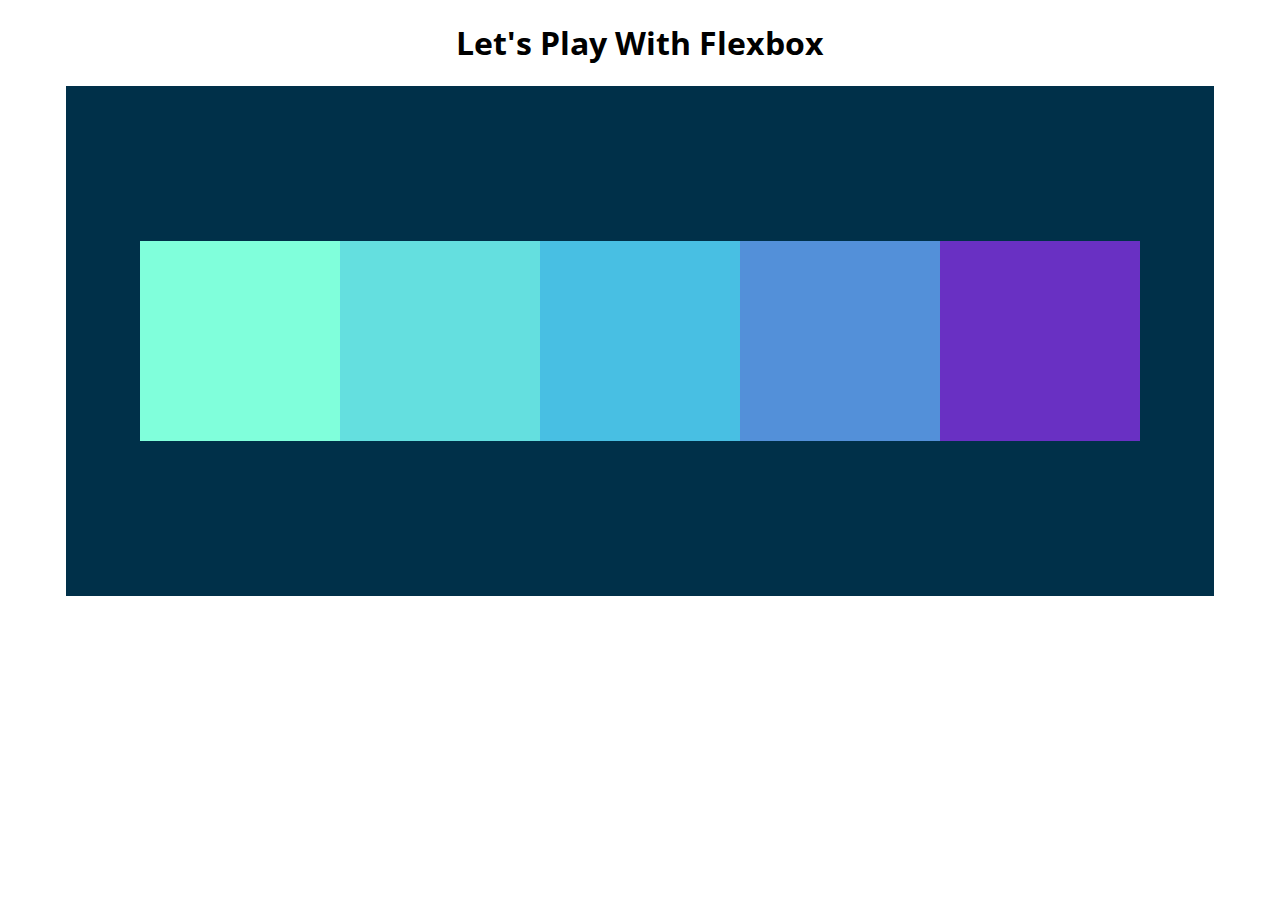
<file: Vanilla/flexbox/index.html>
<!DOCTYPE html>
<html lang="en">

<head>
    <meta charset="UTF-8">
    <meta name="viewport" content="width=device-width, initial-scale=1.0">
    <title>Flexbox Playground</title>
    <link href="https://fonts.googleapis.com/css2?family=Open+Sans:wght@300&display=swap" rel="stylesheet">

    <link rel="stylesheet" href="app.css">
</head>

<body>
    <h1>Let's Play With Flexbox</h1>

    <section id="container">
        <div style="background-color: #80ffdb"></div>
        <div style="background-color: #64dfdf"></div>
        <div style="background-color: #48bfe3"></div>
        <div style="background-color: #5390d9"></div>
        <div style="background-color: #6930c3"></div>
    </section>

</body>

</html>
</file>
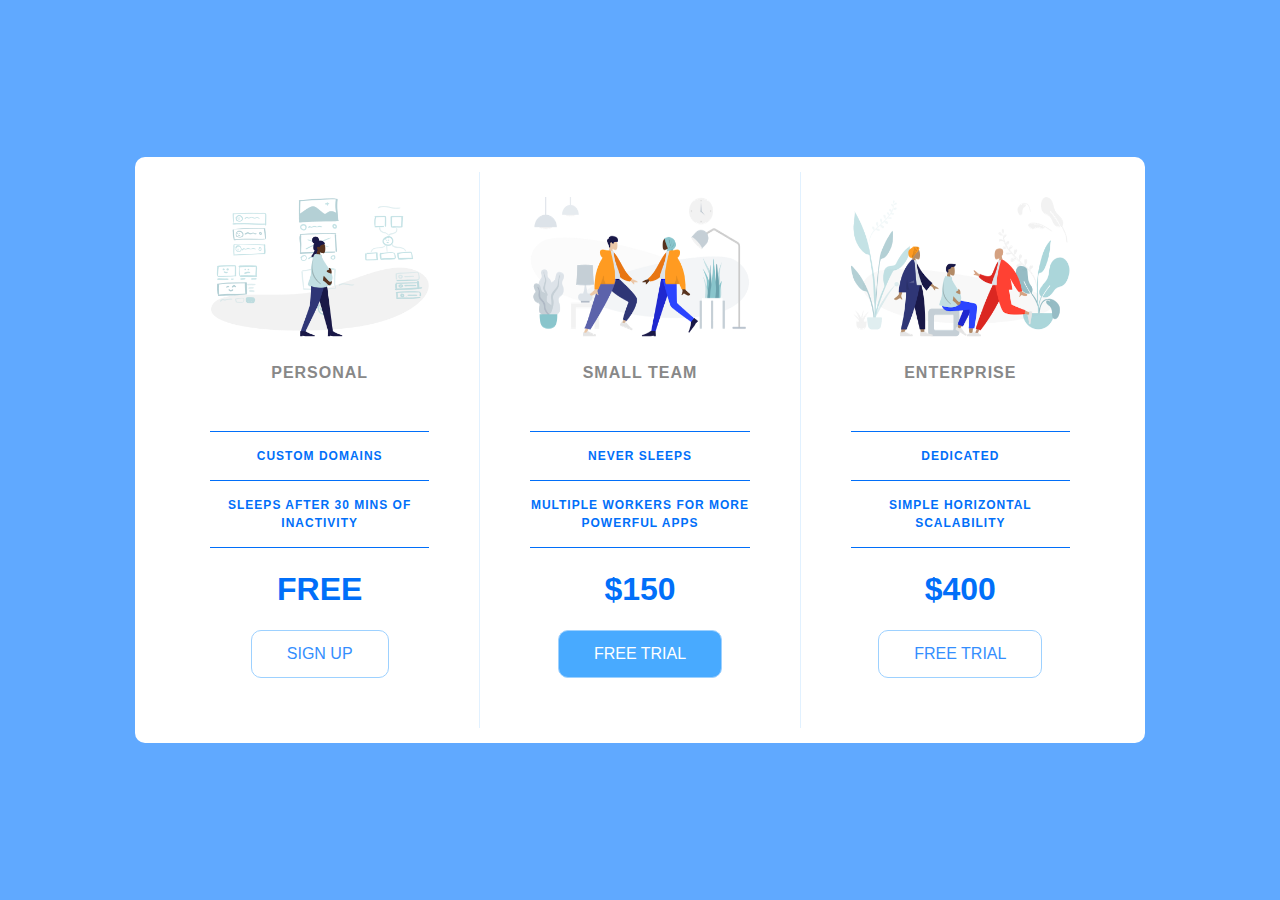
<file: Vanilla/pricingpanel/index.html>
<!DOCTYPE html>
<html lang="en">

<head>
    <meta charset="UTF-8">
    <meta name="viewport" content="width=device-width, initial-scale=1.0">
    <title>Price Tiers</title>
    <link rel="stylesheet" href="https://fonts.googleapis.com/css?family=Open+Sans:400,600,700">
    <link rel="stylesheet" href="app.css">
</head>

<body>
    <div class="panel pricing-table">

        <div class="pricing-plan">
            <img src="icons/icon1.png" alt="" class="pricing-img">
            <h2 class="pricing-header">Personal</h2>
            <ul class="pricing-features">
                <li class="pricing-features-item">Custom domains</li>
                <li class="pricing-features-item">Sleeps after 30 mins of inactivity</li>
            </ul>
            <span class="pricing-price">Free</span>
            <a href="#/" class="pricing-button">Sign up</a>
        </div>

        <div class="pricing-plan">
            <img src="icons/icon2.png" alt="" class="pricing-img">
            <h2 class="pricing-header">Small team</h2>
            <ul class="pricing-features">
                <li class="pricing-features-item">Never sleeps</li>
                <li class="pricing-features-item">Multiple workers for more powerful apps</li>
            </ul>
            <span class="pricing-price">$150</span>
            <a href="#/" class="pricing-button is-featured">Free trial</a>
        </div>

        <div class="pricing-plan">
            <img src="icons/icon3.png" alt="" class="pricing-img">
            <h2 class="pricing-header">Enterprise</h2>
            <ul class="pricing-features">
                <li class="pricing-features-item">Dedicated</li>
                <li class="pricing-features-item">Simple horizontal scalability</li>
            </ul>
            <span class="pricing-price">$400</span>
            <a href="#/" class="pricing-button">Free trial</a>
        </div>

    </div>

</body>

</html>
</file>
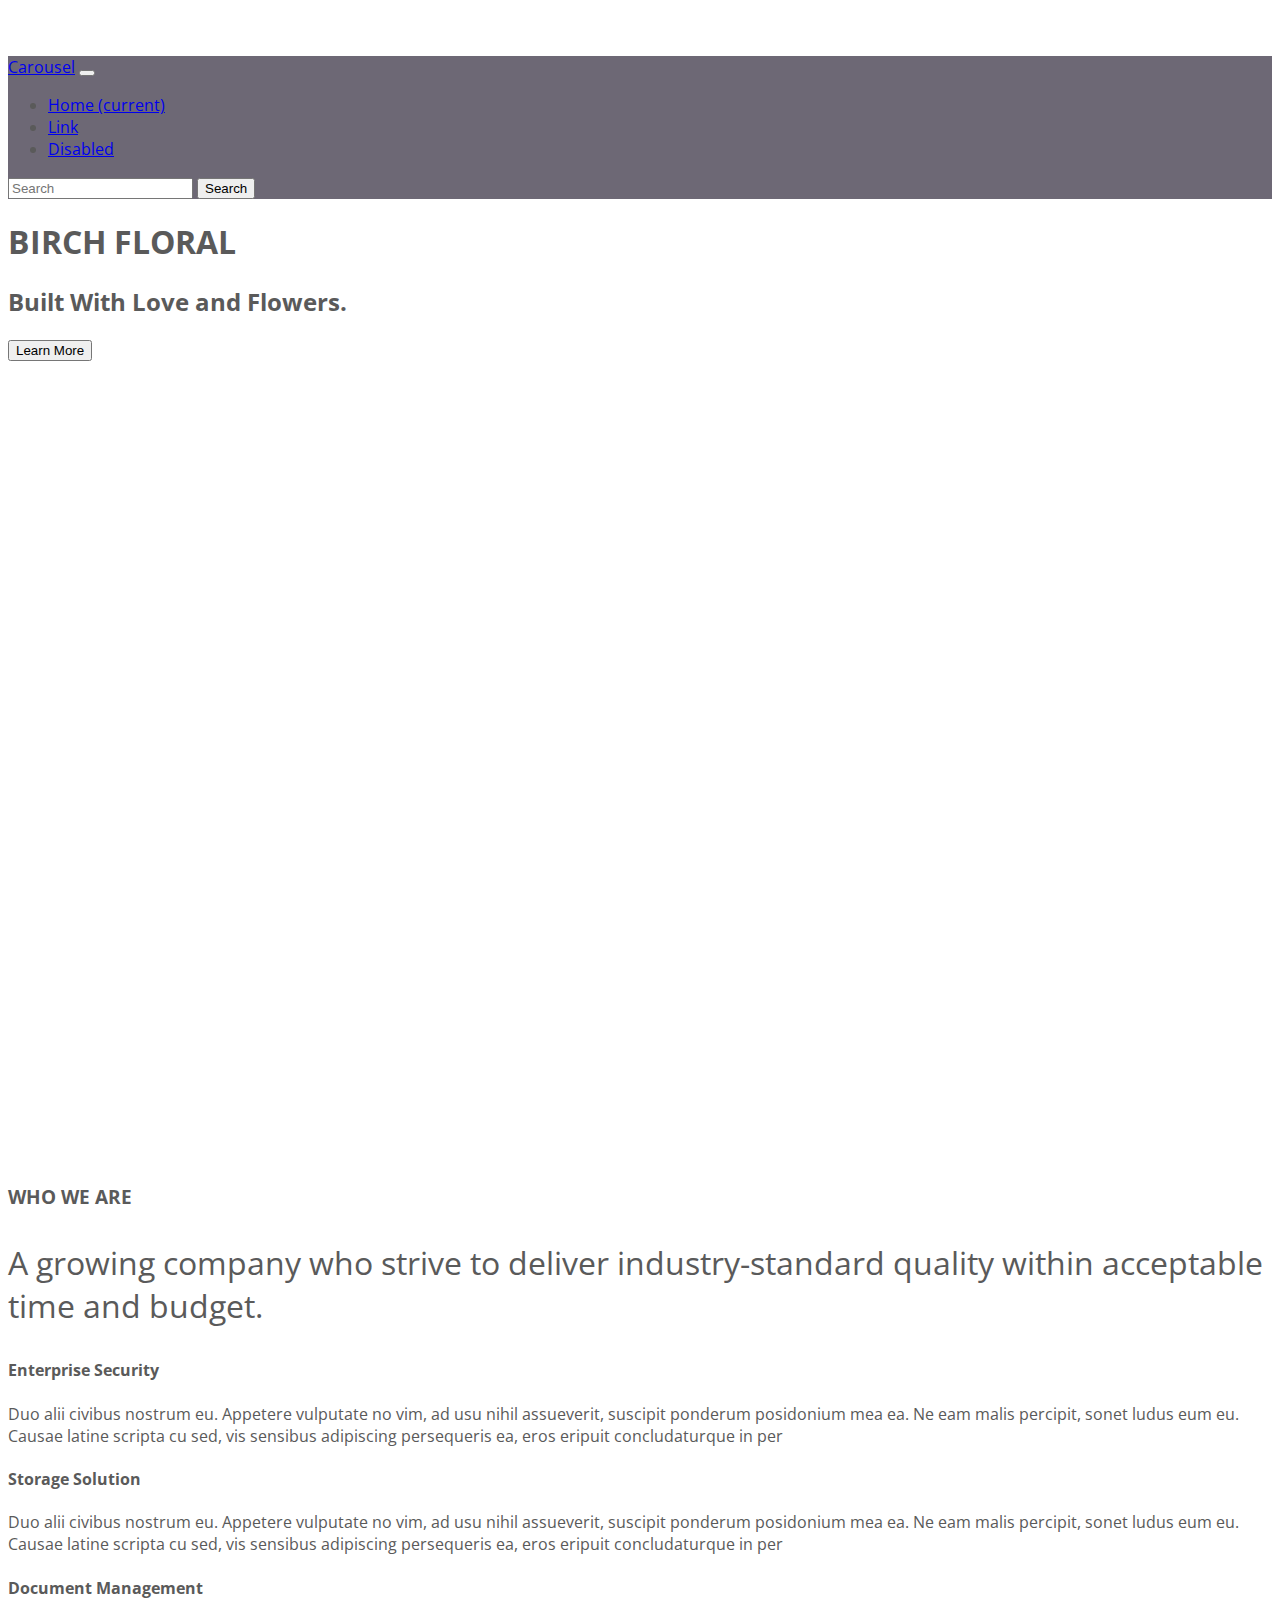
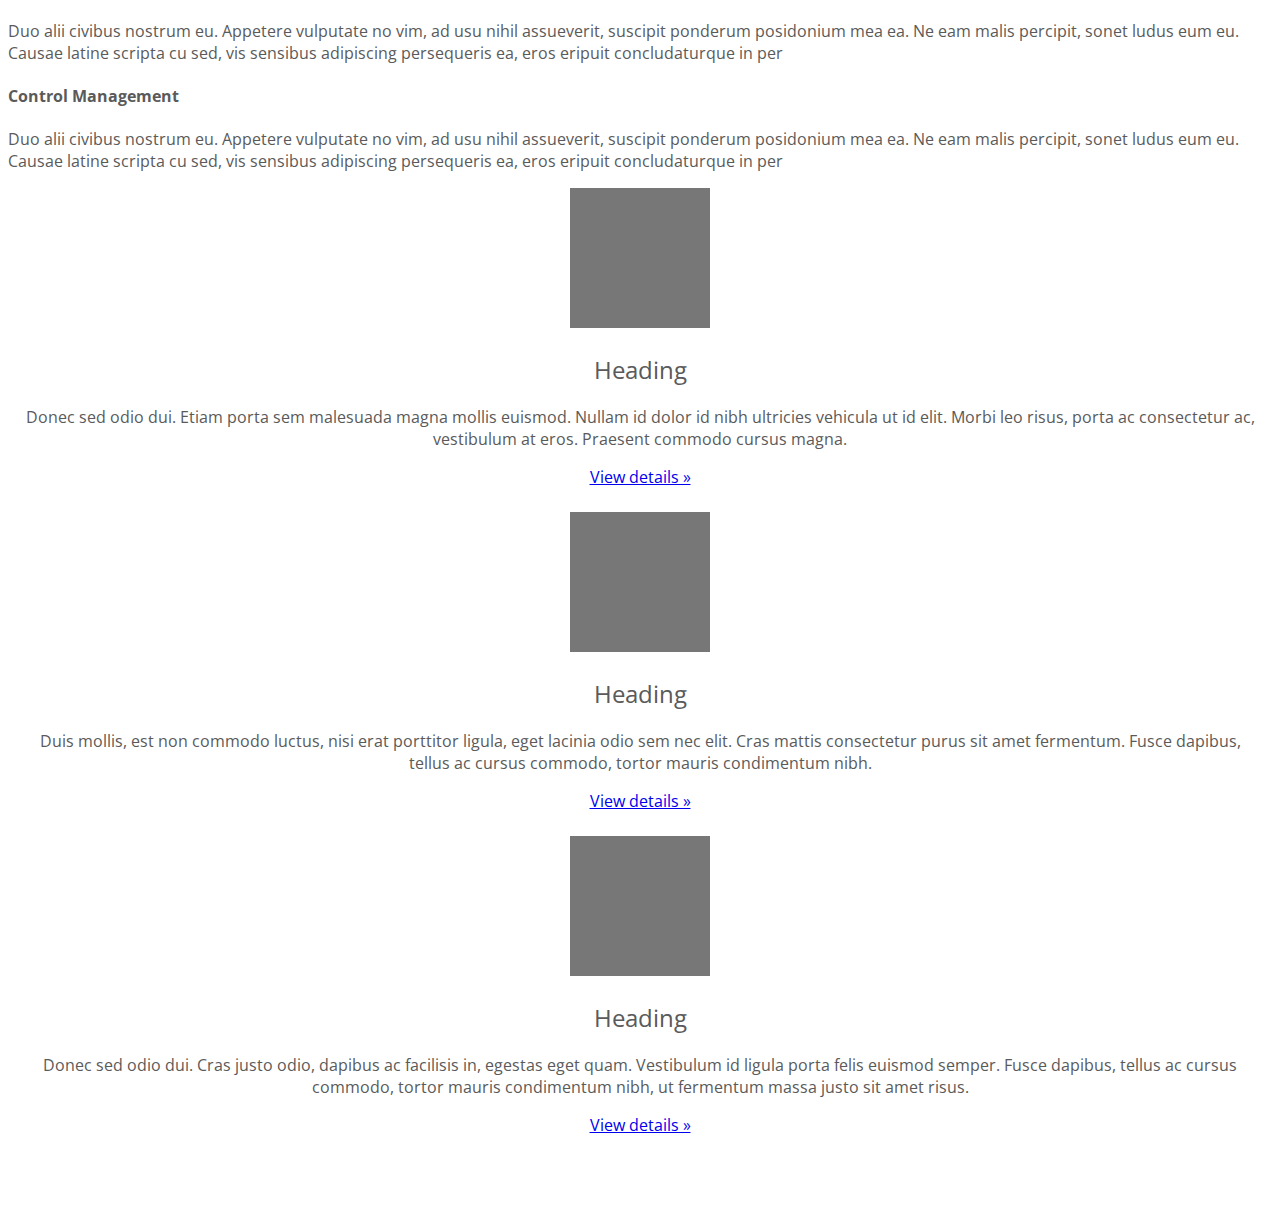
<file: Vanilla/08_Bootstrap/Project/index.html>
<!DOCTYPE html>
<html lang="en">

<head>
    <meta charset="UTF-8">
    <meta name="viewport" content="width=device-width, initial-scale=1.0">
    <title>Bootstrap Basics</title>
    <link href="https://fonts.googleapis.com/css2?family=Open+Sans:wght@300;400;700&display=swap" rel="stylesheet">

    <link rel="stylesheet" href="https://stackpath.bootstrapcdn.com/bootstrap/4.5.0/css/bootstrap.min.css"
        integrity="sha384-9aIt2nRpC12Uk9gS9baDl411NQApFmC26EwAOH8WgZl5MYYxFfc+NcPb1dKGj7Sk" crossorigin="anonymous">
    <link rel="stylesheet" href="app.css">

</head>

<body>
    <header>
        <nav class="navbar navbar-expand-md navbar-dark fixed-top">
            <a class="navbar-brand" href="#">Carousel</a>
            <button class="navbar-toggler" type="button" data-toggle="collapse" data-target="#navbarCollapse"
                aria-controls="navbarCollapse" aria-expanded="false" aria-label="Toggle navigation">
                <span class="navbar-toggler-icon"></span>
            </button>
            <div class="collapse navbar-collapse" id="navbarCollapse">
                <ul class="navbar-nav mr-auto">
                    <li class="nav-item active">
                        <a class="nav-link" href="#">Home <span class="sr-only">(current)</span></a>
                    </li>
                    <li class="nav-item">
                        <a class="nav-link" href="#">Link</a>
                    </li>
                    <li class="nav-item">
                        <a class="nav-link disabled" href="#" tabindex="-1" aria-disabled="true">Disabled</a>
                    </li>
                </ul>
                <form class="form-inline mt-2 mt-md-0">
                    <input class="form-control mr-sm-2" type="text" placeholder="Search" aria-label="Search">
                    <button class="btn btn-outline-success my-2 my-sm-0" type="submit">Search</button>
                </form>
            </div>
        </nav>
    </header>
    <main role="main">
        <div class="container-fluid hero d-flex align-items-center justify-content-center">
            <div class="text-center">
                <h1 class="display-1 mb-0">BIRCH FLORAL</h1>
                <h2 class="display-4 mt-0">Built With Love and Flowers.</h2>
                <button class="btn btn-lg btn-primary">Learn More</button>
            </div>
        </div>

        <div class="container">
            <div class="row">
                <div class="col-md-7">
                    <h3>WHO WE ARE</h3>
                    <p class="lead">
                        A growing company who strive to deliver industry-standard quality within acceptable time and
                        budget.
                    </p>
                </div>
            </div>
            <div class="row">
                <div class="col-sm-6 my-4">
                    <h4>Enterprise Security</h4>
                    <p class="text-muted">Duo alii civibus nostrum eu. Appetere vulputate no vim, ad usu nihil
                        assueverit, suscipit
                        ponderum posidonium mea ea. Ne eam malis percipit, sonet ludus eum eu. Causae latine scripta cu
                        sed, vis sensibus adipiscing persequeris ea, eros eripuit concludaturque in per</p>
                </div>
                <div class="col-sm-6 my-4">
                    <h4>Storage Solution</h4>
                    <p class="text-muted">Duo alii civibus nostrum eu. Appetere vulputate no vim, ad usu nihil
                        assueverit, suscipit
                        ponderum posidonium mea ea. Ne eam malis percipit, sonet ludus eum eu. Causae latine scripta cu
                        sed, vis sensibus adipiscing persequeris ea, eros eripuit concludaturque in per</p>
                </div>
                <div class="col-sm-6 my-4">
                    <h4>Document Management</h4>
                    <p class="text-muted">Duo alii civibus nostrum eu. Appetere vulputate no vim, ad usu nihil
                        assueverit, suscipit
                        ponderum posidonium mea ea. Ne eam malis percipit, sonet ludus eum eu. Causae latine scripta cu
                        sed, vis sensibus adipiscing persequeris ea, eros eripuit concludaturque in per</p>
                </div>
                <div class="col-sm-6 my-4">
                    <h4>Control Management</h4>
                    <p class="text-muted">Duo alii civibus nostrum eu. Appetere vulputate no vim, ad usu nihil
                        assueverit, suscipit
                        ponderum posidonium mea ea. Ne eam malis percipit, sonet ludus eum eu. Causae latine scripta cu
                        sed, vis sensibus adipiscing persequeris ea, eros eripuit concludaturque in per</p>
                </div>
            </div>
        </div>

        <div class="container marketing">

            <!-- Three columns of text below the carousel -->
            <div class="row">
                <div class="col-lg-4">
                    <svg class="bd-placeholder-img rounded-circle" width="140" height="140"
                        xmlns="http://www.w3.org/2000/svg" preserveAspectRatio="xMidYMid slice" focusable="false"
                        role="img" aria-label="Placeholder: 140x140">
                        <title>Placeholder</title>
                        <rect width="100%" height="100%" fill="#777" /><text x="50%" y="50%" fill="#777"
                            dy=".3em">140x140</text>
                    </svg>
                    <h2>Heading</h2>
                    <p>Donec sed odio dui. Etiam porta sem malesuada magna mollis euismod. Nullam id dolor id nibh
                        ultricies vehicula ut id elit. Morbi leo risus, porta ac consectetur ac, vestibulum at eros.
                        Praesent commodo cursus magna.</p>
                    <p><a class="btn btn-secondary" href="#" role="button">View details &raquo;</a></p>
                </div><!-- /.col-lg-4 -->
                <div class="col-lg-4">
                    <svg class="bd-placeholder-img rounded-circle" width="140" height="140"
                        xmlns="http://www.w3.org/2000/svg" preserveAspectRatio="xMidYMid slice" focusable="false"
                        role="img" aria-label="Placeholder: 140x140">
                        <title>Placeholder</title>
                        <rect width="100%" height="100%" fill="#777" /><text x="50%" y="50%" fill="#777"
                            dy=".3em">140x140</text>
                    </svg>
                    <h2>Heading</h2>
                    <p>Duis mollis, est non commodo luctus, nisi erat porttitor ligula, eget lacinia odio sem nec elit.
                        Cras mattis consectetur purus sit amet fermentum. Fusce dapibus, tellus ac cursus commodo,
                        tortor mauris condimentum nibh.</p>
                    <p><a class="btn btn-secondary" href="#" role="button">View details &raquo;</a></p>
                </div><!-- /.col-lg-4 -->
                <div class="col-lg-4">
                    <svg class="bd-placeholder-img rounded-circle" width="140" height="140"
                        xmlns="http://www.w3.org/2000/svg" preserveAspectRatio="xMidYMid slice" focusable="false"
                        role="img" aria-label="Placeholder: 140x140">
                        <title>Placeholder</title>
                        <rect width="100%" height="100%" fill="#777" /><text x="50%" y="50%" fill="#777"
                            dy=".3em">140x140</text>
                    </svg>
                    <h2>Heading</h2>
                    <p>Donec sed odio dui. Cras justo odio, dapibus ac facilisis in, egestas eget quam. Vestibulum id
                        ligula porta felis euismod semper. Fusce dapibus, tellus ac cursus commodo, tortor mauris
                        condimentum nibh, ut fermentum massa justo sit amet risus.</p>
                    <p><a class="btn btn-secondary" href="#" role="button">View details &raquo;</a></p>
                </div><!-- /.col-lg-4 -->
            </div><!-- /.row -->



    </main>

    </div>
    <script src="https://code.jquery.com/jquery-3.5.1.slim.min.js"
        integrity="sha384-DfXdz2htPH0lsSSs5nCTpuj/zy4C+OGpamoFVy38MVBnE+IbbVYUew+OrCXaRkfj"
        crossorigin="anonymous"></script>
    <script src="https://cdn.jsdelivr.net/npm/popper.js@1.16.0/dist/umd/popper.min.js"
        integrity="sha384-Q6E9RHvbIyZFJoft+2mJbHaEWldlvI9IOYy5n3zV9zzTtmI3UksdQRVvoxMfooAo"
        crossorigin="anonymous"></script>
    <script src="https://stackpath.bootstrapcdn.com/bootstrap/4.5.0/js/bootstrap.min.js"
        integrity="sha384-OgVRvuATP1z7JjHLkuOU7Xw704+h835Lr+6QL9UvYjZE3Ipu6Tp75j7Bh/kR0JKI"
        crossorigin="anonymous"></script>
</body>

</html>
</file>
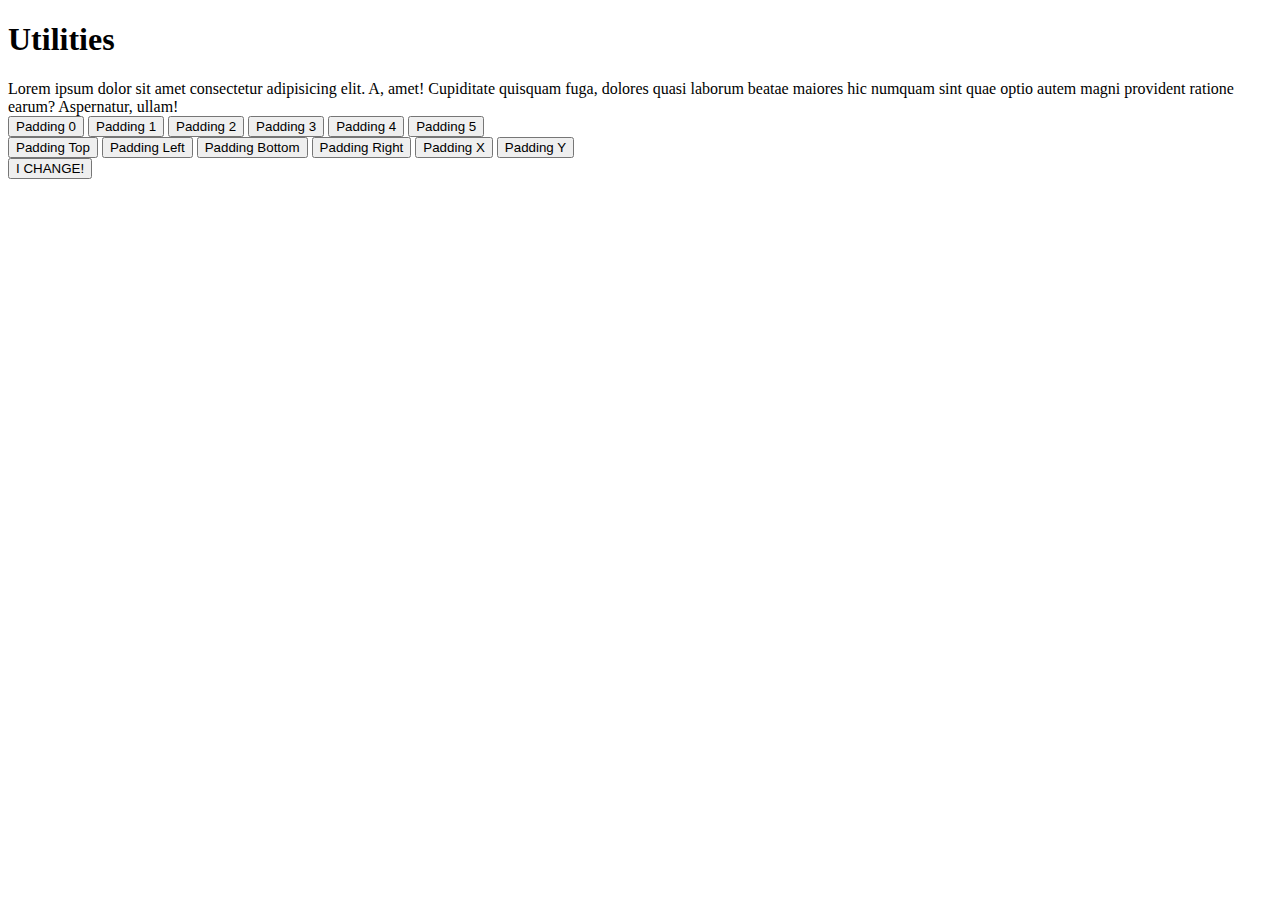
<file: Vanilla/08_Bootstrap/Utilities/index.html>
<!DOCTYPE html>
<html lang="en">

<head>
    <meta charset="UTF-8">
    <meta name="viewport" content="width=device-width, initial-scale=1.0">
    <title>Bootstrap Utilities</title>
    <link rel="stylesheet" href="https://stackpath.bootstrapcdn.com/bootstrap/4.5.0/css/bootstrap.min.css"
        integrity="sha384-9aIt2nRpC12Uk9gS9baDl411NQApFmC26EwAOH8WgZl5MYYxFfc+NcPb1dKGj7Sk" crossorigin="anonymous">
</head>

<body>
    <div class="container">
        <h1 class="display-1 mb-5">Utilities</h1>
        <div class="row">
            <div class="col-md-4 border rounded border-success shadow">
                Lorem ipsum dolor sit amet consectetur adipisicing elit. A, amet! Cupiditate quisquam fuga, dolores
                quasi laborum beatae maiores hic numquam sint quae optio autem magni provident ratione earum?
                Aspernatur, ullam!
            </div>
        </div>
        <div>
            <button class="btn btn-primary p-0">Padding 0</button>
            <button class="btn btn-primary p-1">Padding 1</button>
            <button class="btn btn-primary p-2">Padding 2</button>
            <button class="btn btn-primary p-3">Padding 3</button>
            <button class="btn btn-primary p-4">Padding 4</button>
            <button class="btn btn-primary p-5">Padding 5</button>
        </div>
        <div class="my-5">
            <button class="btn btn-primary p-0 pt-5">Padding Top</button>
            <button class="btn btn-primary p-0 pl-5">Padding Left</button>
            <button class="btn btn-primary p-0 pb-5">Padding Bottom</button>
            <button class="btn btn-primary p-0 pr-5">Padding Right</button>
            <button class="btn btn-primary p-0 px-5">Padding X</button>
            <button class="btn btn-primary p-0 py-5">Padding Y</button>
        </div>

        <button class="btn btn-danger p-0 p-sm-1 p-md-2 p-lg-3 p-xl-5">I CHANGE!</button>
    </div>


    <script src="https://code.jquery.com/jquery-3.5.1.slim.min.js"
        integrity="sha384-DfXdz2htPH0lsSSs5nCTpuj/zy4C+OGpamoFVy38MVBnE+IbbVYUew+OrCXaRkfj"
        crossorigin="anonymous"></script>
    <script src="https://cdn.jsdelivr.net/npm/popper.js@1.16.0/dist/umd/popper.min.js"
        integrity="sha384-Q6E9RHvbIyZFJoft+2mJbHaEWldlvI9IOYy5n3zV9zzTtmI3UksdQRVvoxMfooAo"
        crossorigin="anonymous"></script>
    <script src="https://stackpath.bootstrapcdn.com/bootstrap/4.5.0/js/bootstrap.min.js"
        integrity="sha384-OgVRvuATP1z7JjHLkuOU7Xw704+h835Lr+6QL9UvYjZE3Ipu6Tp75j7Bh/kR0JKI"
        crossorigin="anonymous"></script>
</body>

</html>
</file>
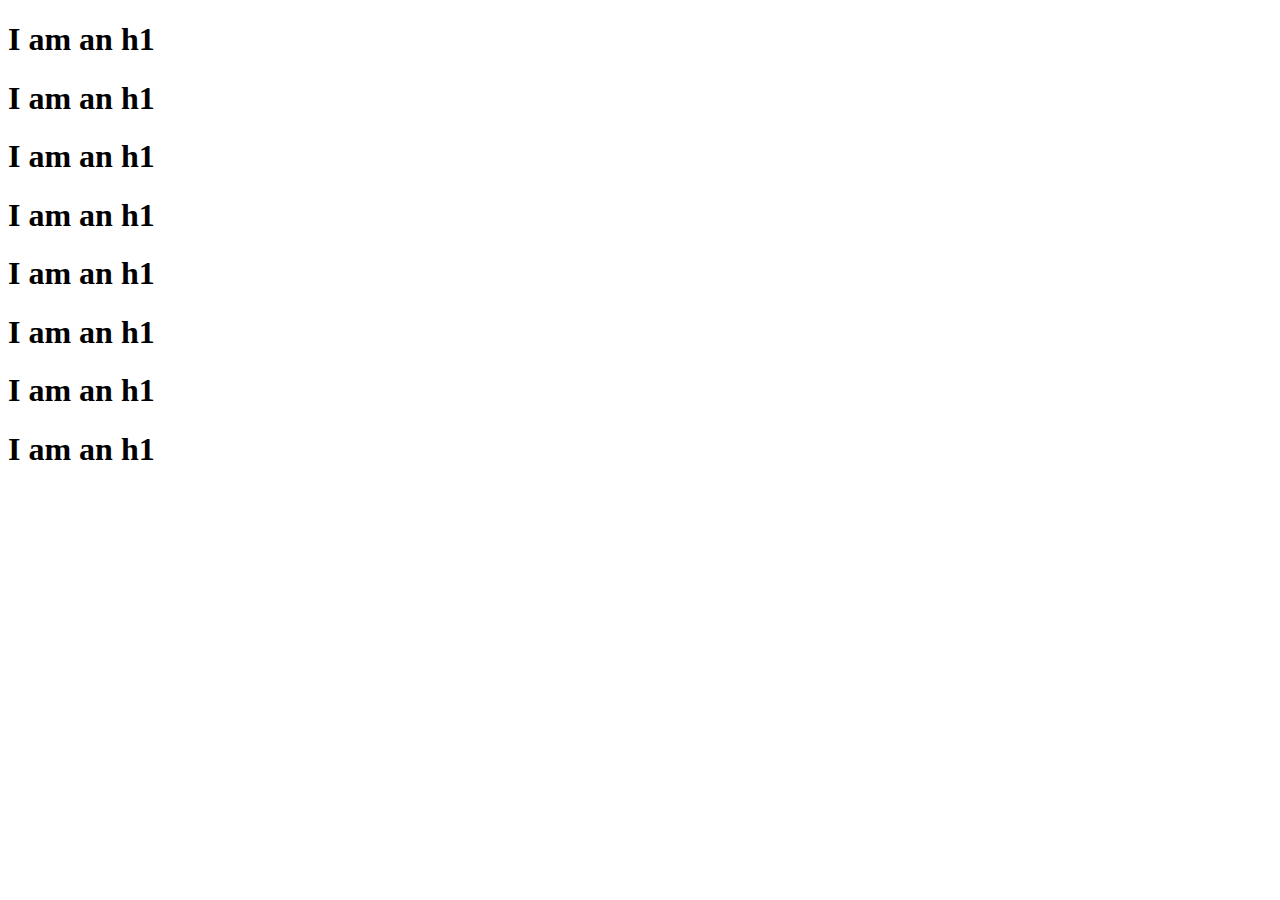
<file: Vanilla/Bootstrap4_Code/02_Colors/index.html>
<!doctype html>
<html lang="en">

<head>
    <!-- Required meta tags -->
    <meta charset="utf-8">
    <meta name="viewport" content="width=device-width, initial-scale=1, shrink-to-fit=no">

    <!-- Bootstrap CSS -->
    <link rel="stylesheet" href="https://stackpath.bootstrapcdn.com/bootstrap/4.1.3/css/bootstrap.min.css" integrity="sha384-MCw98/SFnGE8fJT3GXwEOngsV7Zt27NXFoaoApmYm81iuXoPkFOJwJ8ERdknLPMO"
        crossorigin="anonymous">

    <title>Colors</title>
</head>

<body>
    <div class="container">
        <h1 class="text-primary">I am an h1</h1>
        <h1 class="text-danger">I am an h1</h1>
        <h1 class="text-info">I am an h1</h1>
        <h1 class="text-success">I am an h1</h1>
        <h1 class="text-warning">I am an h1</h1>
        <h1 class="text-white bg-dark">I am an h1</h1>
        <h1 class="text-success">I am an h1</h1>
        <h1 class="bg-light">I am an h1</h1>
    </div>

    <!-- Optional JavaScript -->
    <!-- jQuery first, then Popper.js, then Bootstrap JS -->
    <script src="https://code.jquery.com/jquery-3.3.1.slim.min.js" integrity="sha384-q8i/X+965DzO0rT7abK41JStQIAqVgRVzpbzo5smXKp4YfRvH+8abtTE1Pi6jizo"
        crossorigin="anonymous"></script>
    <script src="https://cdnjs.cloudflare.com/ajax/libs/popper.js/1.14.3/umd/popper.min.js" integrity="sha384-ZMP7rVo3mIykV+2+9J3UJ46jBk0WLaUAdn689aCwoqbBJiSnjAK/l8WvCWPIPm49"
        crossorigin="anonymous"></script>
    <script src="https://stackpath.bootstrapcdn.com/bootstrap/4.1.3/js/bootstrap.min.js" integrity="sha384-ChfqqxuZUCnJSK3+MXmPNIyE6ZbWh2IMqE241rYiqJxyMiZ6OW/JmZQ5stwEULTy"
        crossorigin="anonymous"></script>
</body>

</html>
</file>
<file: Vanilla/flexbox/app.css>
body {
    font-family: 'Open Sans', sans-serif;
}
h1 {
    text-align: center;
}
#container {
    background-color: #003049;
    width: 90%;
    height: 500px;
    margin: 0 auto;
    border: 5px solid #003049;
    display: flex;
    flex-direction: row;
    justify-content: center;
    align-items: center;
}

#container div {
    width: 200px;
    height: 200px;
}
</file>
<file: Vanilla/08_Bootstrap/Project/app.css>
/* GLOBAL STYLES
-------------------------------------------------- */
/* Padding below the footer and lighter body text */

body {
    padding-top: 3rem;
    padding-bottom: 3rem;
    color: #5a5a5a;
    font-family: 'Open Sans';
  }
  
  
  /* CUSTOMIZE THE CAROUSEL
  -------------------------------------------------- */
  
  /* Carousel base class */
  .carousel, .hero {
    margin-bottom: 4rem;
  }
  /* Since positioning the image, we need to help out the caption */
  .carousel-caption {
    bottom: 3rem;
    z-index: 10;
  }
  
  /* Declare heights because of positioning of img element */
  .carousel-item {
    height: 32rem;
  }
  .carousel-item > img {
    position: absolute;
    top: 0;
    left: 0;
    min-width: 100%;
    height: 32rem;
  }
  
  
  /* MARKETING CONTENT
  -------------------------------------------------- */
  
  /* Center align the text within the three columns below the carousel */
  .marketing .col-lg-4 {
    margin-bottom: 1.5rem;
    text-align: center;
  }
  .marketing h2 {
    font-weight: 400;
  }
  .marketing .col-lg-4 p {
    margin-right: .75rem;
    margin-left: .75rem;
  }
  
  
  /* Featurettes
  ------------------------- */
  
  .featurette-divider {
    margin: 5rem 0; /* Space out the Bootstrap <hr> more */
  }
  
  /* Thin out the marketing headings */
  .featurette-heading {
    font-weight: 300;
    line-height: 1;
    letter-spacing: -.05rem;
  }
  
  
  /* RESPONSIVE CSS
  -------------------------------------------------- */
  
  @media (min-width: 40em) {
    /* Bump up size of carousel content */
    .carousel-caption p {
      margin-bottom: 1.25rem;
      font-size: 1.25rem;
      line-height: 1.4;
    }
  
    .featurette-heading {
      font-size: 50px;
    }
  }
  
  @media (min-width: 62em) {
    .featurette-heading {
      margin-top: 7rem;
    }
  }

  .hero {
    background: url("https://images.unsplash.com/photo-1543157145-f78c636d023d?ixlib=rb-1.2.1&ixid=eyJhcHBfaWQiOjEyMDd9&auto=format&fit=crop&w=2550&q=80");
    background-position: top left;
    background-size: cover;
    height: 100vh;
  }

  .lead {
    font-size: 2em;
  }

  nav.navbar {
    background-color: #6d6875;
  }
</file>
<file: Vanilla/pricingpanel/app.css>
/* http://meyerweb.com/eric/tools/css/reset/ 
   v2.0 | 20110126
   License: none (public domain)
*/

html, body, div, span, applet, object, iframe,
h1, h2, h3, h4, h5, h6, p, blockquote, pre,
a, abbr, acronym, address, big, cite, code,
del, dfn, em, img, ins, kbd, q, s, samp,
small, strike, strong, sub, sup, tt, var,
b, u, i, center,
dl, dt, dd, ol, ul, li,
fieldset, form, label, legend,
table, caption, tbody, tfoot, thead, tr, th, td,
article, aside, canvas, details, embed, 
figure, figcaption, footer, header, hgroup, 
menu, nav, output, ruby, section, summary,
time, mark, audio, video {
	margin: 0;
	padding: 0;
	border: 0;
	font-size: 100%;
	font: inherit;
	vertical-align: baseline;
}
/* HTML5 display-role reset for older browsers */
article, aside, details, figcaption, figure, 
footer, header, hgroup, menu, nav, section {
	display: block;
}
body {
	line-height: 1;
}
ol, ul {
	list-style: none;
}
blockquote, q {
	quotes: none;
}
blockquote:before, blockquote:after,
q:before, q:after {
	content: '';
	content: none;
}
table {
	border-collapse: collapse;
	border-spacing: 0;
}

/* END OF CSS RESET */

html {
    box-sizing: border-box;
    font-family: 'OpenSans', sans-serif;
}

body {
    background-color: #60a9ff;
    display: flex;
    justify-content: center;
    align-items: center;
    min-height: 100vh;
}

.panel {
    background-color: white;
    border-radius: 10px;
    padding: 15px 25px;
    width: 100%;
    max-width: 960px;
    display: flex;
    flex-direction: column;
    text-align: center;
    text-transform: uppercase;

}

.pricing-plan {
    border-bottom: 1px solid #e1f1ff;
}

.pricing-plan:last-child {
    border-bottom: none;
}

.pricing-img {
    margin-bottom: 25px;
    max-width: 100%;
}

.pricing-header {
    color: #888;
    font-weight: 600;
    letter-spacing: 1px;
}

.pricing-features {
    margin: 50px 0 25px;
    color: #016ff9;
}

.pricing-features-item {
    font-weight: 600;
    letter-spacing: 1px;
    font-size: 12px;
    line-height: 1.5;
    padding: 15px 0;
    border-top: 1px solid;
}

.pricing-features-item:last-child {
    border-bottom: 1px solid;
}

.pricing-price {
    color: #016ff9;
    display: block;
    font-size: 32px;
    font-weight: 700;
}

.pricing-button {
    border: 1px solid #9dd1ff;
    border-radius: 10px;
    color: #348efe;
    display: inline-block;
    padding: 15px 35px;
    text-decoration: none;
    margin: 25px 0;
    transition: background-color 100ms ease-in-out;
}

.pricing-button:hover, .pricing-button:focus {
    background-color: #e1f1ff;
}

.pricing-button.is-featured {
    background-color: #48aaff;
    color: white;
}

.pricing-button.is-featured:hover, .pricing-button.is-featured:focus {
    background-color: #268aff;
    color: white;
}

@media (min-width: 900px) {
   .panel {
        flex-direction: row;
   } 
   .pricing-plan {
       border-bottom: none;
       border-right: 1px solid #e1f1ff;
       padding: 25px 50px;
   }
   .pricing-plan:last-child {
       border-right: none;
   }
}
</file>
